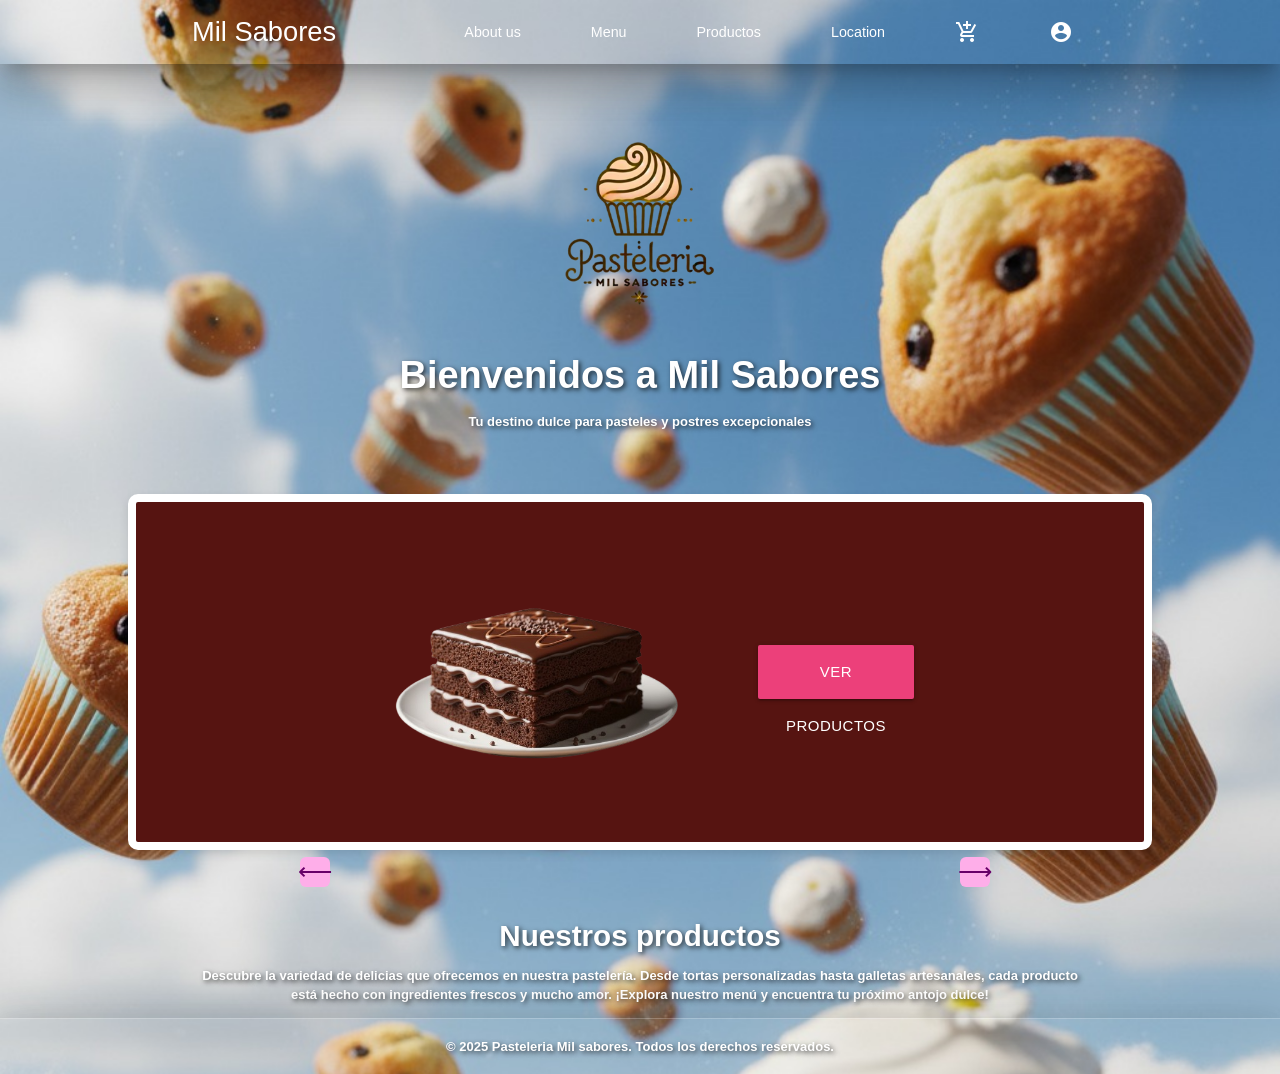
<file: index.html>
<!DOCTYPE html>
<html lang="es">
<head>
  <meta charset="UTF-8">
  <meta name="viewport" content="width=device-width, initial-scale=1.0"/>
  <title>Pagina Web</title>
  <!-- Materialize -->
  <link href="https://fonts.googleapis.com/icon?family=Material+Icons" rel="stylesheet">
  <link href="https://cdnjs.cloudflare.com/ajax/libs/materialize/1.0.0/css/materialize.min.css" rel="stylesheet">
  <link rel="stylesheet" href="styles.css">
</head>
<body class="indigo lighten-4">
    <!-- NAVBAR -->
    <nav class="transparent z-depth-5">
        <div class="nav-wrapper container">
            <a href="index.html" class="brand-logo">Mil Sabores</a>
            <ul id="nav-mobile" class="right hide-on-med-and-down">
                <li><a href="#">About us</a></li>
                <li><a href="#">Menu</a></li>
                <li><a href="productos.html">Productos</a></li>
                <li><a href="#">Location</a></li>
                <li>
                    <a class="btn-medium  transparent">
                    <i class="material-icons">add_shopping_cart</i>
                    </a>
                </li>
                <li><a class="btn-medium transparent" href="registro.html" >
                    <i class="material-icons">account_circle</i>
                    </a>
                </li>
            </ul>
        </div>
    </nav>
    <div class="container center-align">
        <img src="img/logo.png" alt="Logo" class="circle responsive-img" style="width:200px; height:auto; margin-top:60px;">
        <h3>Bienvenidos a Mil Sabores</h3>
        <p>Tu destino dulce para pasteles y postres excepcionales</p>

    </div>
    <!-- PRODUCTOS -->
    <div class="container productos-container">
        <div class="carousel-container">
            <!-- Botón izquierdo -->
            <button id="prevBtn" class="carousel-btn left">⟵</button>
            <!-- Carrusel -->
            <div class="carousel carousel-slider center" id="myCarousel">
                <a class="carousel-item" href="#one!"><img src="img/torta.png" alt="Imagen 1"></a>
                <a class="carousel-item" href="#two!"><img src="img/Boda.png" alt="Imagen 2"></a>
                <a class="carousel-item" href="#three!"><img src="img/cheese.png" alt="Imagen 3"></a>
                <a class="carousel-item" href="#four!"><img src="img/croasan.png" alt="Imagen 4"></a>
                <a class="carousel-item" href="#five!"><img src="img/galleta.png" alt="Imagen 5"></a>
            </div>
            <div class="center-align" style="margin: 2rem;">
  <a href="productos.html" class="btn-large pink lighten-1">Ver Productos</a>
</div>

            <!-- Botón derecho -->
            <button id="nextBtn" class="carousel-btn right">⟶</button>
        </div>
    </div>
    <div class="container center-align">
        <h4>Nuestros productos</h4>
        <p>Descubre la variedad de delicias que ofrecemos en nuestra pastelería. Desde tortas personalizadas hasta galletas artesanales, cada producto está hecho con ingredientes frescos y mucho amor. ¡Explora nuestro menú y encuentra tu próximo antojo dulce!</p>

    </div>    
    <!-- FOOTER -->
    <footer class="page-footer transparent z-depth-5">
        <div class="container center-align">
        <p>&copy; 2025 Pasteleria Mil sabores. Todos los derechos reservados.</p>
        </div>
    </footer>
    <!-- Materialize JS -->
    <script src="https://cdnjs.cloudflare.com/ajax/libs/materialize/1.0.0/js/materialize.min.js"></script>
    <!--JavaScript JS-->
    <script src="scriptCarrusel.js"></script>
</body>
</html>
</file>
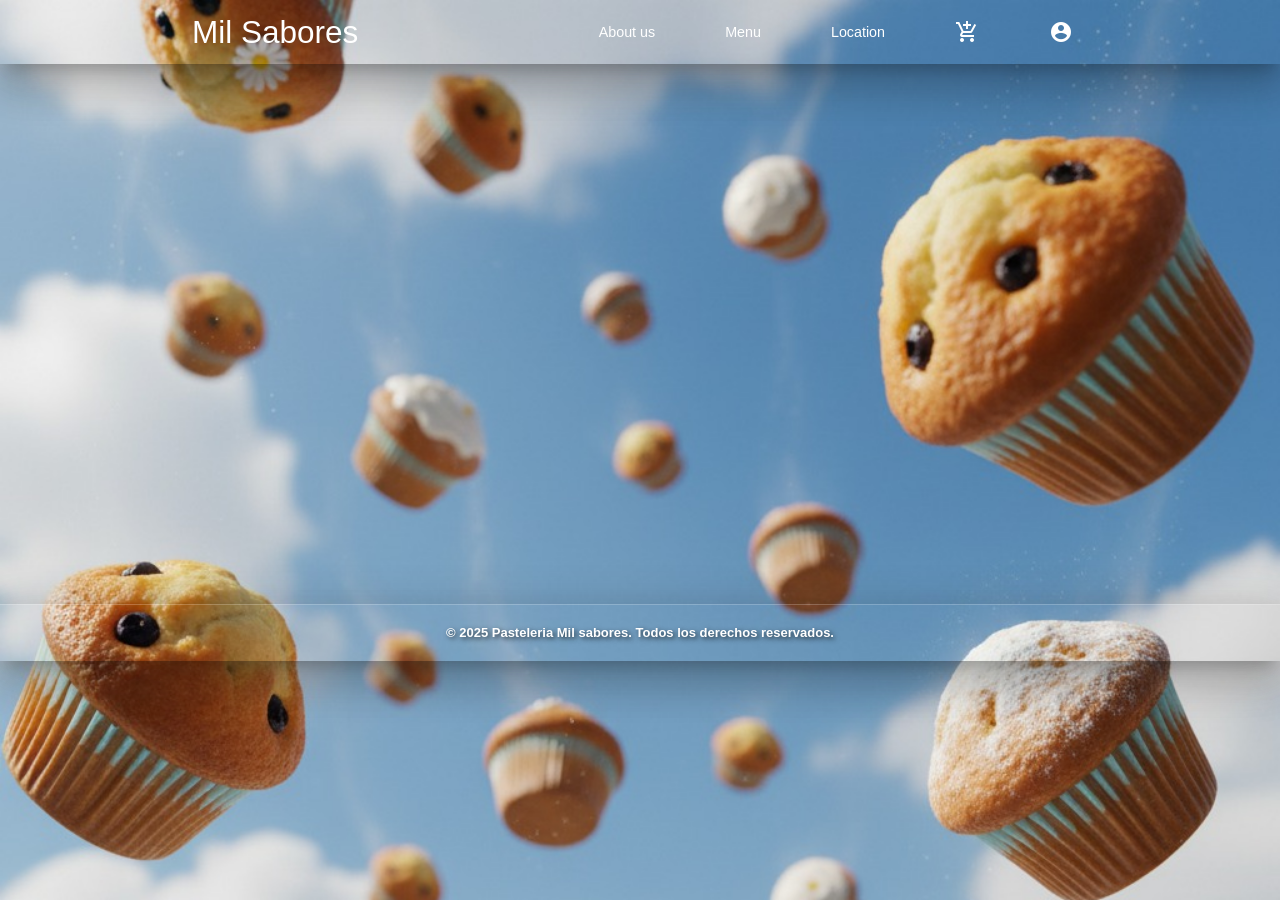
<file: registro.html>
<!DOCTYPE html>
<html lang="es">
<head>
    <meta charset="UTF-8">
    <meta name="viewport" content="width=device-width, initial-scale=1.0">
    <!-- Materialize -->
    <link href="https://fonts.googleapis.com/icon?family=Material+Icons" rel="stylesheet">
    <link href="https://cdnjs.cloudflare.com/ajax/libs/materialize/1.0.0/css/materialize.min.css" rel="stylesheet">
    <link rel="stylesheet" href="registro.css">
    <title>Login</title>
</head>
<body>
        <!-- NAVBAR -->
    <nav class="transparent z-depth-5">
        <div class="nav-wrapper container">
            <a href="index.html" class="brand-logo">Mil Sabores</a>
            <ul id="nav-mobile" class="right hide-on-med-and-down">
                <li><a href="#">About us</a></li>
                <li><a href="#">Menu</a></li>
                <li><a href="#">Location</a></li>
                <li>
                    <a class="btn-medium  transparent">
                    <i class="material-icons">add_shopping_cart</i>
                    </a>
                </li>
                <li><a class="btn-medium transparent" id="btnLoginSup">
                    <i class="material-icons">account_circle</i>
                    </a>
                </li>
            </ul>
        </div>
    </nav>
    <div class="wrapper">
            <span class="icon-close"><i class='bxr  bx-x'  ></i></span>
            <div class="login-form">
                <form action="">
                    <h1>Login</h1>
                    <div class="input-box">
                        <input type="text" placeholder="User" required>
                    </div>
                    <div class="input-box">
                        <input type="password" placeholder="Password" required>    
                    </div>
                    <div class="remember-forgot">
                        <label><input type ="checkbox">Remember me</label>
                        <a href="#">Forgot password?</a>
                    </div>
                    <button type="submit" class="btnLogin">Login</button>
                    <div class="login">
                        <p>Don't have an account? <a href="#" class="register-link">Register</a></p>
                    </div>
                </form>
            </div>
            <div class="register-form">    
                <form action="">
                    <h1>Register</h1>
                    <div class="input-box">
                        <input type="text" placeholder="Username" required>
                    </div>
                    <div class="input-box">
                        <input type="email" placeholder="Email" required>
                    </div>
                    <div class="input-box">
                        <input type="password" placeholder="Password" required>    
                    </div>
                    
                    <div class="conditions" required>
                        <label><input type ="checkbox"> I agree to the terms and conditions</label>
                    </div>
                    <button type="submit" class="btnRegister">Register</button>
                    <div class="login-register">
                        <p>Have you a account? <a href="#" class="login-link">Login</a></p>
                    </div>
                </form>
            </div>
        </div>
        <!-- FOOTER -->
    <footer class="page-footer transparent z-depth-5">
        <div class="container center-align">
        <p>&copy; 2025 Pasteleria Mil sabores. Todos los derechos reservados.</p>
        </div>
    </footer>
    <script src="script.js"></script>
</body>
</html>
</file>
<file: styles.css>
/* ==========================================
   ESTILOS GENERALES UNIFICADOS Y ORDENADOS
   ========================================== */

/* 1. Reset y estructura base */
html, body {
  height: 100%;
  margin: 0;
  display: flex;
  flex-direction: column;
  font-family: 'Segoe UI', 'Gill Sans', 'Gill Sans MT', Calibri, 'Trebuchet MS', sans-serif;
  font-size: small;
  color: #333;
  background-image: url(img/fondo.jpeg);
  background-size: cover;
}

/* 2. Encabezados y texto con sombra para destacar sobre fondo */
h3, h4, p {
  text-shadow: 2px 2px 5px rgba(0,0,0,0.7);
  color: white;
  font-weight: bold;
}

/* 3. Estructura de layout */
.container, .section {
  flex: 1;
}

/* ==========================================
   NAVBAR
   ========================================== */
nav {
  background-color: rgba(0, 0, 0, 0.8) !important;
}

nav .brand-logo {
  display: flex;
  align-items: center;
  margin-right: 20px;
}

#nav2 {
  background-color: #6c3632 !important;
  height: 40px;
  justify-content: center;
  align-items: center;
  line-height: 40px;
}

#brand-logo h3 {
  font-family: 'Brush Script MT', cursive;
  font-size: 3em;
  color: #ffffff;
  text-shadow: 2px 2px 5px rgba(0,0,0,0.7);
}

#brand-logo p {
  font-family: 'Comic Sans MS', cursive, sans-serif;
  font-size: 1.2em;
  color: #fdfdfd;
  text-shadow: 1px 1px 3px rgba(0,0,0,0.7);
  margin-top: -10px;
}

#nav-mobile a {
  position: relative;
  font-size: 1.1em;
  color: white;
  text-decoration: none;
  font-weight: 500;
  margin-left: 40px;
}

#nav-mobile a::after {
  content: '';
  position: absolute;
  left: 0;
  right: 0;
  bottom: -5px;
  height: 2px;
  background: white;
  transform: scaleX(0);
  transition: transform 0.3s ease;
}

#nav-mobile a:hover::after {
  transform: scaleX(1);
}

.dropdown-content {
  background-color: rgba(255, 252, 252, 0.282);
  border-radius: 8px;
  color: white;
}

.dropdown-content li a {
  color: white !important;
  font-weight: 500;
  left: 0;
  right: auto;
}

.dropdown {
  border: none !important;
}

/* ==========================================
   FOOTER
   ========================================== */
.page-footer {
  background-color: transparent !important;
  border-top: 1px solid rgba(255, 255, 255, 0.2);
  text-align: center;
  padding: 5px 0;
}

/* ==========================================
   CARRUSEL DE IMÁGENES
   ========================================== */
.carousel-container {
  position: relative;
  width: 600px;
  margin: 0 auto;
  display: flex;
  justify-content: center;
  align-items: center;
}

.carousel {
  display: flex;
  justify-content: center;
  align-items: center;
  gap: 20px;
  overflow: hidden;
}

.carousel .carousel-item img {
  width: auto;
  max-width: 100%;
  height: 300px;
  object-fit: contain;
  display: block;
  margin: 0 auto;
  border-radius: 10px;
}

.carousel-btn {
  position: absolute;
  top: 50%;
  transform: translateY(-50%);
  background: rgba(0,0,0,0.5);
  border: none;
  color: #feaee9;
  font-size: 2rem;
  padding: 10px 15px;
  cursor: pointer;
  border-radius: 50%;
  z-index: 10;
}

.carousel-btn.left,
.carousel-btn.right {
  background-color: #feaee9;
  color: rgb(104, 0, 104);
  width: 30px;
  height: 30px;
  border-radius: 20%;
  font-size: 24px;
  display: flex;
  justify-content: center;
  align-items: center;
}

.carousel-btn.left {
  left: -40px;
  margin-top: 200px;
}

.carousel-btn.right {
  right: -50px;
  margin-top: 200px;
}

/* ==========================================
   CONTENEDOR DE PRODUCTOS
   ========================================== */
.productos-container {
  width: 80%;
  margin: 50px auto;
  padding: 20px;
  background-color: #561411;
  border-radius: 10px;
  box-shadow: 0 4px 10px rgba(0,0,0,0.1);
  border: #ffffff 8px solid;
}

.productos-container h4 {
  color: #feaee9;
  text-align: center;
  margin-bottom: 20px;
}

/* GRID DINÁMICO PARA PRODUCTOS */
.contenedor-productos {
  display: grid;
  grid-template-columns: repeat(auto-fit, minmax(240px, 1fr));
  gap: 2rem;
  padding: 2rem;
  margin-bottom: 2rem;
}

.card-producto {
  background-color: #ffffff;
  padding: 15px;
  border-radius: 10px;
  box-shadow: 0 4px 8px rgba(0,0,0,0.2);
  text-align: center;
  transition: transform 0.2s ease-in-out;
}

.card-producto:hover {
  transform: scale(1.05);
}

.card-producto img {
  width: 100%;
  max-height: 200px;
  object-fit: contain;
  border-radius: 8px;
}

.card-producto h3 {
  font-size: 1.4rem;
  color: #6a1b9a;
}

.card-producto p {
  font-size: 1.2rem;
  color: #333;
  margin: 10px 0;
}

.card-producto button {
  background-color: #6a1b9a;
  color: #fff;
  border: none;
  padding: 10px 15px;
  border-radius: 5px;
  cursor: pointer;
  font-weight: bold;
}

.card-producto button:hover {
  background-color: #4a148c;
}


/* ==========================================
   FIN DEL CSS UNIFICADO
   ========================================== */
</file>
<file: registro.css>
html, body {
  height: 100%;
  margin: 0;
  display: flex;
  flex-direction: column;
}
h3, h4 , p {
  text-shadow: 2px 2px 5px rgba(0,0,0,0.7);
  color: white;
  font-weight: bold;
 
}
body {
  background-image: url(img/fondo.jpeg);
  background-size: cover;
  font-family: 'Gill Sans', 'Gill Sans MT', Calibri, 'Trebuchet MS', sans-serif;
  font-size: small;
}
/* Navbar */
nav {
  background-color: rgba(0, 0, 0, 0.8) !important;
}



nav .brand-logo {
  display: flex;
  align-items: center;
  margin-right: 20px; /* Espacio con el menú */
}

#nav2  {
  background-color: #6c3632 !important;
  height: 40px;
  justify-content: center;
  align-items: center;
  line-height: 40px;
}

#brand-logo h3 {
  font-family: 'Brush Script MT', cursive;
  font-size: 3em;
  color: #ffffff;
  text-shadow: 2px 2px 5px rgba(0,0,0,0.7);
}

#brand-logo p {
  font-family: 'Comic Sans MS', cursive, sans-serif;
  font-size: 1.2em;
  color: #fdfdfd;
  text-shadow: 1px 1px 3px rgba(0,0,0,0.7);
  margin-top: -10px;
}

/* Footer */
.page-footer {
  background-color: transparent !important;
  border-top: 1px solid rgba(255, 255, 255, 0.2);
  text-align: center;
  padding: 5px 0;
}

#nav-mobile a {
  position: relative;
  font-size: 1.1em;
  color:white;
  text-decoration: none;
  font-weight: 500;
  margin-left: 40px;
}

#nav-mobile a::after {
  content: '';
  position: absolute;
  left: 0;
  right: 0;
  bottom: -5px;
  height: 2px;
  background: white;
  transform: scaleX(0);
  transition: transform 0.3s ease;
}

#nav-mobile a:hover::after {
  transform: scaleX(1);
}
.wrapper {
    position: relative;
    margin-top: 100px;
    width: 400px;
    height: 440px;
    background: transparent;
    border: 2px solid rgba(255, 255, 255, .2);
    backdrop-filter: blur(20px);
    box-shadow: 0 0 10px rgba(0, 0,0, .2);
    color: white;
    display: flex;
    border-radius: 20px;
    justify-content: center;  
    align-self: center;
    transition: transform 0.3s ease, height .2s ease;
    overflow: hidden;
    transform: scale(0);
}

.wrapper:hover {
    transform: scale(1.05); /* 5% más grande */
}

.wrapper.active-popup {
    transform: scale(1);
}

.wrapper.active{
    max-height: 520px;
}

.wrapper .login-form {
    transition: transform 0.18s ease;
    transform: translateX(0);
}
.wrapper.active .login-form {
    transition: none;
    transform: translateX(-400px);  
}
.wrapper .register-form {
    position: absolute;
    transform: translateX(400px);
    transition: none;
}
.wrapper.active .register-form {
    transition: transform 0.18s ease;
    transform: translateX(0);
}
.wrapper h1 {
    font-size: 36px;
    text-align: center;
}

.wrapper .input-box {
    position: relative;
    width: 100%;
    margin: 20px 0;
    height: 50px;
}

.input-box input {
    width: 100%;
    height: 100%;
    border: none;
    outline: none;
    background: transparent;
    border:2px solid rgba(255, 255, 255, .2);
    border-radius: 40px;
    font-size: 16px;
    color: white;
    padding: 20px 45px 20px 20px;
}

.input-box input::placeholder{
    color: white;
}

.input-box i {
    position: absolute;
    right:20px;
    top: 50px;
    transform: translateY(-50%);
    font-size: 20px;
}

.login-form .remember-forgot {
    display: flex;
    align-items: center;
    gap: 20px; /* separación horizontal */
    margin: 10px 0;
    color: white;
}



.remember-forgot label input{
    accent-color: rgb(31, 18, 18);
    margin-right: 3px;
}

.remember-forgot a {
    color: white;           /* Cambia el color del texto */
    text-decoration: none;  /* Quita el subrayado */     /* Opcional: peso de la fuente */
}

.remember-forgot a:hover {           /* Cambia el color cuando pasas el mouse */
    text-decoration: underline;
}

.login p a {
    color: white;    
    text-decoration: none;       /* Cambia el color del texto */
}
.login p a:hover {
    text-decoration: underline;      /* Cambia el color del texto */
}
.wrapper .btn {
    width: 100%;
    height: 45px;
    background: white;
    color: #333;
    border: none;
    outline: none;
    border-radius: 40px;
    font-size: 18px;
    font-weight: 600;
    cursor: pointer;
    box-shadow: 0 0 10px rgba(0, 0, 0, .1);
}

.wrapper .login{
    font-size: 14.5px;
    text-align: center;
    margin: 20px 0 15px;
}

.wrapper .login-register {
    font-size: 14.5px;
    text-align: center;
    margin: 20px 0 15px;
}

.login-register p a {
    color:white;
    text-decoration: none;
    font-weight: 600;
}

.login-register p a:hover{
   text-decoration: underline;
}

.btnLogin{
    width: 100%;
    height: 45px;
    background: white;
    border:none;
    outline: none;
    border-radius: 40px;
    box-shadow: 0 0 10px rgba(0, 0, 0, .1);
    cursor: pointer;
    font-size: 16px;
    color:#333;
    font-weight: 600;
}

.btnRegister{
    width: 100%;
    height: 45px;
    background: white;
    border:none;
    outline: none;
    border-radius: 40px;
    box-shadow: 0 0 10px rgba(0, 0, 0, .1);
    cursor: pointer;
    font-size: 16px;
    color:#333;
    font-weight: 600;
}

header{
    position: fixed;
    top: 0;
    left: 0;
    width: 100%;
    display: flex;
    justify-content: space-between;
    align-items: center;
    padding: 20px 100px ;
    background-color: rgba(0, 0, 0, 0.064);
    z-index: 99;
}

.logo {
    font-size: 2em;
    color: white;
    user-select: none;
}

.navigation a {
    position: relative;
    font-size: 1.1em;
    color:white;
    text-decoration: none;
    font-weight: 500;
    margin-left: 40px;
}
.navigation a::after {
    content: '';
    position: absolute;
    left: 0;
    right: 0;
    bottom: -5px;
    height: 2px;
    background: white;
    transform: scaleX(0);
    transition: transform 0.3s ease;
}

.navigation a:hover::after {
    transform: scaleX(1);
}
.navigation .btnLoginSup {
    width: 130px;
    height: 50px;
    background: transparent;
    border: 2px solid white;
    color: white;
    outline: none;
    border-radius: 6px;
    cursor: pointer;
    font-size: 1.1em;
    font-weight: 500;
    margin-left: 40px;
    transition: .5s;
}

.navigation .btnLoginSup:hover {
    background: white;
    color: #333;
}

.conditions {
    margin: 20px 0;
    font-size: 14px;
}


.wrapper .icon-close {
    position: absolute;
    top: 0;
    right: 0;
    width: 45px;
    height: 45px;
    background : rgba(255, 255, 255, 0.105);
    justify-content: center;
    font-size: 2em;
    color: white;
    cursor: pointer;
    display: flex;
    align-items: center;
    border-bottom-left-radius: 20px;
    z-index: 1;
}
</file>
